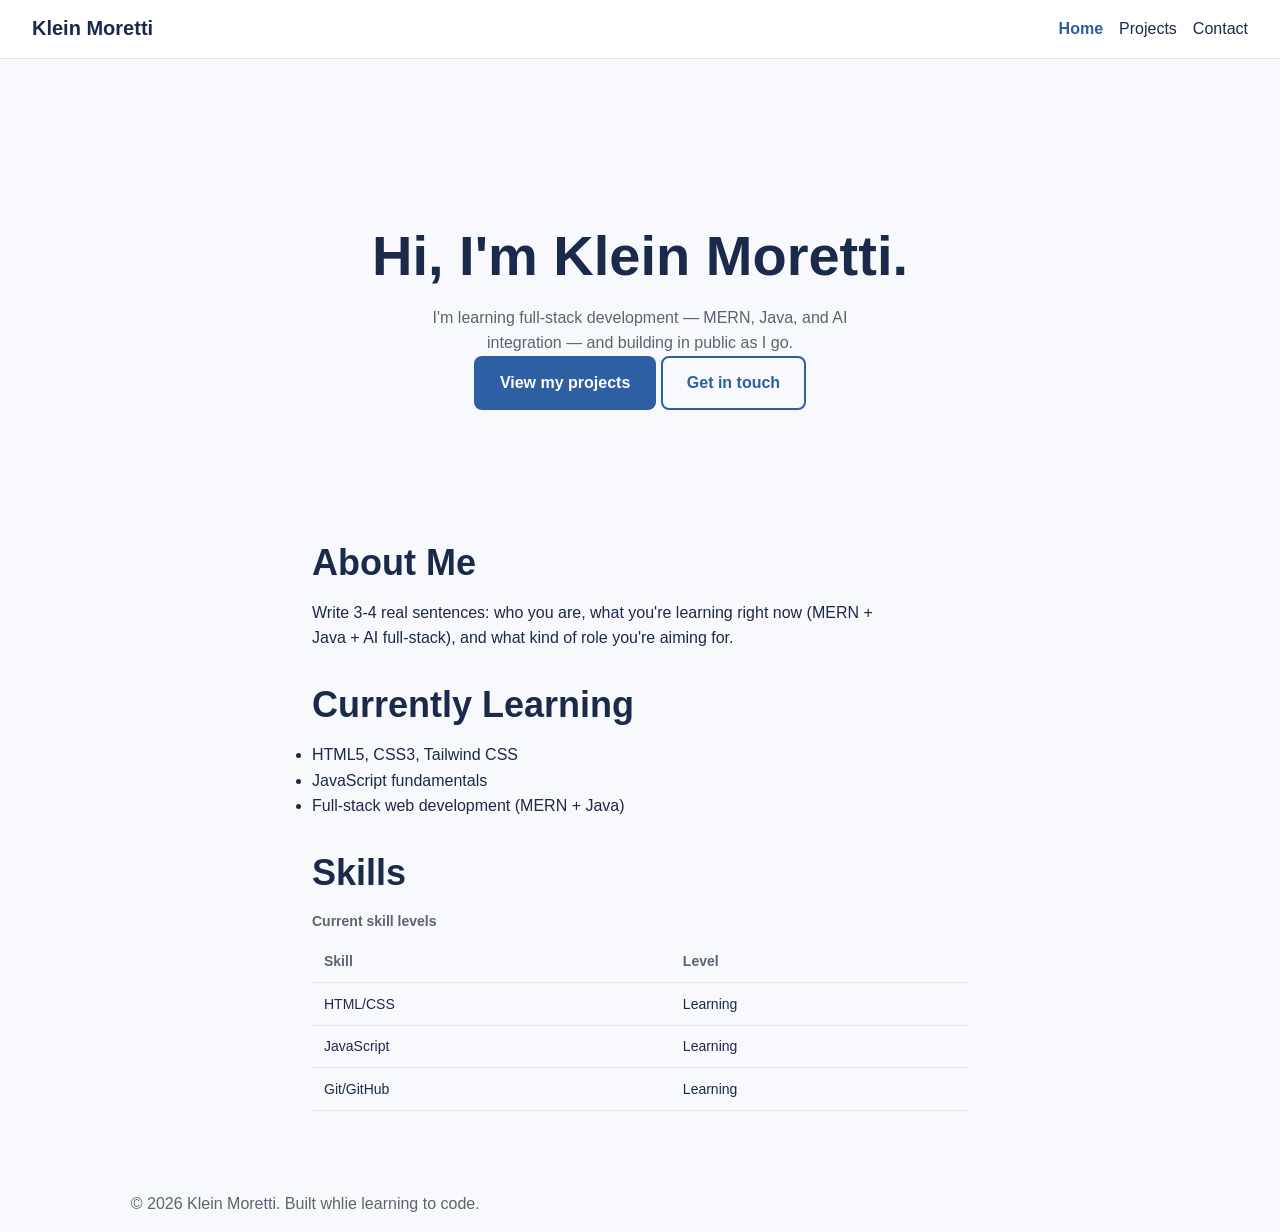
<file: index.html>
<!DOCTYPE html>
<html lang="en">
<head>
    <meta charset="UTF-8">
    <meta name="viewport" content="width=device-width, initial-scale=1.0">
    <title>Klein Moretti - Home</title>
    <meta name="description" content="Klein Moretti's personal portfolio — a developer learning full-stack web development with MERN, Java, and AI integration.">
    <link rel="icon" href="data:image/svg+xml,%3Csvg xmlns='http://www.w3.org/2000/svg' viewBox='0 0 100 100'%3E%3Crect width='100' height='100' rx='20' fill='%232e5fa3'/%3E%3Ctext x='50' y='66' font-size='55' fill='white' text-anchor='middle' font-family='sans-serif' font-weight='bold'%3EK%3C/text%3E%3C/svg%3E">
    <link rel="stylesheet" href="styles.css">
</head>
<body>
    <header>
        <h1>Klein Moretti</h1>
        <nav aria-label="Main Navigation">
            <ul>
                <li><a href="index.html" aria-current="page">Home</a></li>
                <li><a href="projects.html">Projects</a></li>
                <li><a href="contact.html">Contact</a></li>
            </ul>
        </nav>
    </header>

    <main>
        <section class="hero">
            <h2>Hi, I'm Klein Moretti.</h2>
            <p class="tagline">I'm learning full-stack development — MERN, Java, and AI integration — and building in public as I go.</p>
            <div class="hereo-actions">
                <a href="projects.html" class="btn btn-primary">View my projects</a>
                <a href="contact.html" class="btn btn-secondary">Get in touch</a>
            </div>
        </section>

        <section>
            <h2>About Me</h2>
            <p>Write 3-4 real sentences: who you are, what you're learning right now (MERN + Java + AI full-stack), and what kind of role you're aiming for.</p>
        </section>

        <section>
            <h2>Currently Learning</h2>
            <ul>
                <li>HTML5, CSS3, Tailwind CSS</li>
                <li>JavaScript fundamentals</li>
                <li>Full-stack web development (MERN + Java)</li>
            </ul>
        </section>

        <section>
            <h2>Skills</h2>
            <div class="table-wrapper">
                <table>
                    <caption>Current skill levels</caption>
                    <thead>
                        <tr>
                            <th scope="col">Skill</th>
                            <th scope="col">Level</th>
                        </tr>
                    </thead>
                    <tbody>
                        <tr><td>HTML/CSS</td><td>Learning</td></tr>
                        <tr><td>JavaScript</td><td>Learning</td></tr>
                        <tr><td>Git/GitHub</td><td>Learning</td></tr>
                    </tbody>
                </table>
            </div>
        </section>
    </main>

    <footer>
        <p>&copy; 2026 Klein Moretti. Built whlie learning to code.</p>
    </footer>
</body>
</html>
</file>
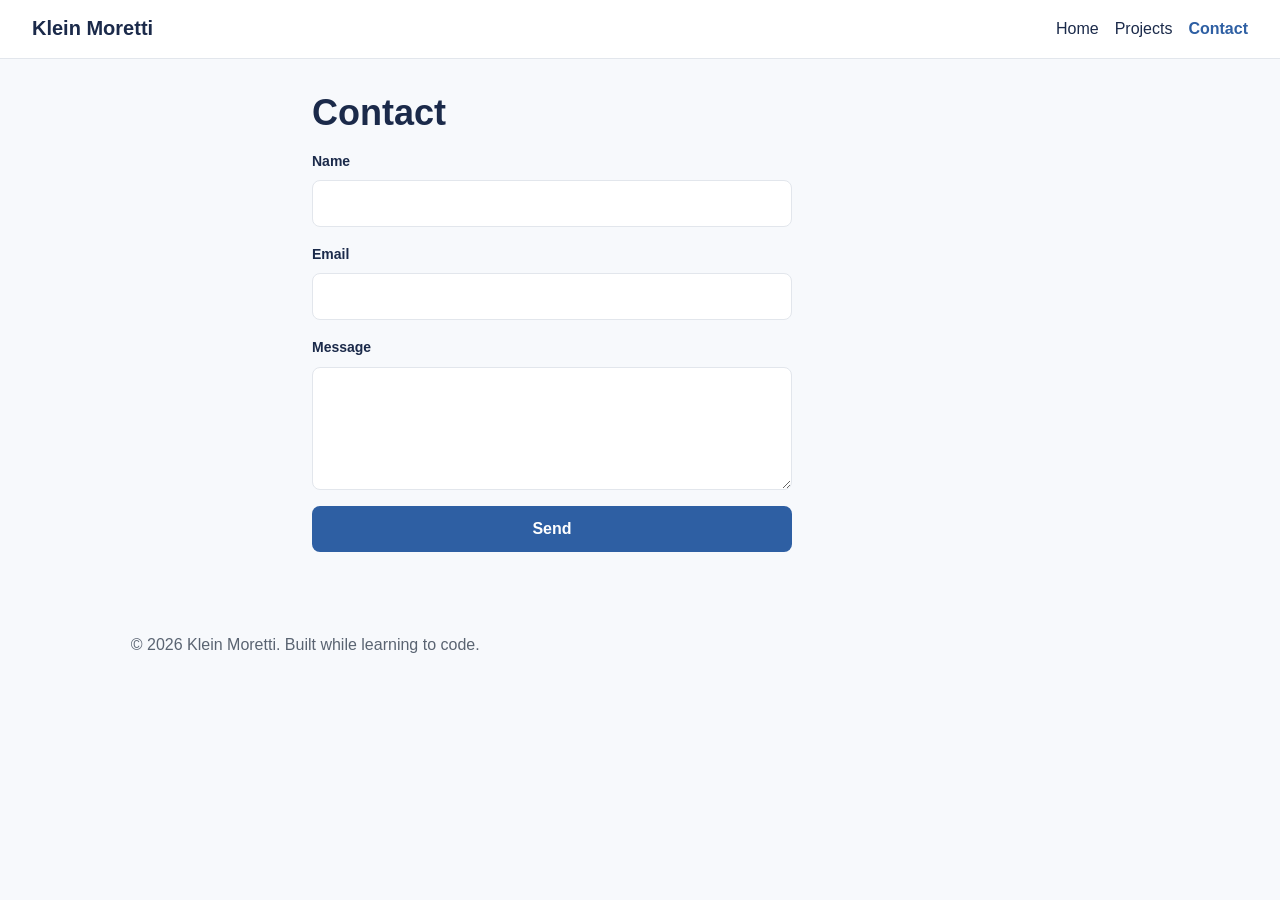
<file: contact.html>
<!DOCTYPE html>
<html lang="en">
<head>
    <meta charset="UTF-8">
    <meta name="viewport" content="width=device-width, initial-scale=1.0">
    <title>Klein Moretti - Contact</title>
    <meta name="description" content="Get in touch with Klein Moretti — developer learning MERN, Java, and AI-integrated full-stack development.">
    <link rel="icon" href="data:image/svg+xml,%3Csvg xmlns='http://www.w3.org/2000/svg' viewBox='0 0 100 100'%3E%3Crect width='100' height='100' rx='20' fill='%232e5fa3'/%3E%3Ctext x='50' y='66' font-size='55' fill='white' text-anchor='middle' font-family='sans-serif' font-weight='bold'%3EK%3C/text%3E%3C/svg%3E">
    <link rel="stylesheet" href="styles.css">
</head>
<body>
    <header>
        <h1>Klein Moretti</h1>
        <nav aria-label="Main Navigation">
            <ul>
                <li><a href="index.html">Home</a></li>
                <li><a href="projects.html">Projects</a></li>
                <li><a href="contact.html" aria-current="page">Contact</a></li>
            </ul>
        </nav>
    </header>

    <main>
        <section>
            <h2>Contact</h2>
            <form action="#">
                <label for="name">Name</label>
                <input type="text" id="name" name="name" required>

                <label for="email">Email</label>
                <input type="email" id="email" name="email" required>

                <label for="message">Message</label>
                <textarea name="message" id="message" rows="4"></textarea>

                <button type="submit" class="btn btn-primary">Send</button>
            </form>
        </section>
    </main>

    <footer>
        <p>&copy; 2026 Klein Moretti. Built while learning to code.</p>
    </footer>
</body>
</html>
</file>
<file: styles.css>
/* ===================================================================
   1. RESET + BOX MODEL — Week 2, Day 1–2
   =================================================================== */
* {
    margin: 0;
    padding: 0;
    box-sizing: border-box;
}

/* ===================================================================
   2. DESIGN TOKENS — Week 2, Day 1–2 (colors/spacing) + Day 6 (expanded)
   =================================================================== */
:root {
    /* colors */
    --color-primary: #2e5fa3;
    --color-primary-dark: #1b3f73;
    --color-accent: #d85a30;
    --color-text: #1b2a4a;
    --color-text-muted: #5a6472;
    --color-bg: #f7f9fc;
    --color-card: #ffffff;
    --color-border: #e2e6ec;

    /* spacing */
    --spacing-md: 1rem;
    --spacing-lg: 2rem;
    --spacing-xl: 4rem;

    /* typography scale */
    --font-size-sm: 0.875rem;
    --font-size-base: 1rem;
    --font-size-lg: 1.25rem;
    --font-size-xl: 1.75rem;
    --font-size-2xl: 2.25rem;
    --font-size-3xl: 3rem;

    --radius: 8px;
}

/* ===================================================================
   3. BASE STYLES + TYPOGRAPHY SCALE — Week 2, Day 1–2 & Day 6
   =================================================================== */
body {
    font-family: 'Segoe UI', sans-serif;
    color: var(--color-text);
    background: var(--color-bg);
    line-height: 1.6;
}

h1 {
    font-size: var(--font-size-3xl);
    line-height: 1.15;
    font-weight: 700;
}

h2 {
    font-size: var(--font-size-2xl);
    line-height: 1.2;
    font-weight: 700;
    margin-bottom: var(--spacing-md);
}

h3 {
    font-size: var(--font-size-xl);
    line-height: 1.25;
    font-weight: 600;
}

p {
    font-size: var(--font-size-base);
    max-width: 65ch;
}

/* focus ring for keyboard users only — Week 2, Day 6 */
a:focus-visible,
button:focus-visible,
input:focus-visible,
textarea:focus-visible {
    outline: 3px solid var(--color-accent);
    outline-offset: 2px;
}

/* ===================================================================
   4. HEADER — Flexbox nav (Day 3–4) + sticky positioning (Day 1–2)
   =================================================================== */
header {
    position: sticky;
    top: 0;
    background: var(--color-card);
    padding: var(--spacing-md) var(--spacing-lg);
    border-bottom: 1px solid var(--color-border);
    display: flex;
    flex-direction: row;
    justify-content: space-between;
    align-items: center;
    flex-wrap: wrap;
    gap: var(--spacing-md);
    z-index: 10;
}

header h1 {
    font-size: var(--font-size-lg);
}

header nav ul {
    list-style: none;
    display: flex;
    gap: var(--spacing-md);
    flex-wrap: wrap;
}

header nav a {
    text-decoration: none;
    color: var(--color-text);
}

header nav a:hover {
    color: var(--color-primary);
}

/* highlight the current page — targets the aria-current attribute from Day 6 */
header nav a[aria-current="page"] {
    color: var(--color-primary);
    font-weight: bold;
}

/* ===================================================================
   5. MAIN CONTENT — mobile-first base, widened at breakpoints
   =================================================================== */
main {
    max-width: 800px;
    margin: 0 auto;
    padding: var(--spacing-md);
}

main section {
    margin-bottom: var(--spacing-lg);
}

/* ===================================================================
   6. HERO SECTION — Week 2, Day 6 (fluid type with clamp + vw + rem)
   =================================================================== */
.hero {
    text-align: center;
    padding: var(--spacing-lg) var(--spacing-md);
    min-height: 50vh;
    display: flex;
    flex-direction: column;
    justify-content: center;
    max-width: 700px;
    margin: 0 auto;
}

.hero h2 {
    font-size: clamp(2rem, 5vw + 1rem, 3.5rem);
    margin-bottom: 0;
}

.hero .tagline {
    color: var(--color-text-muted);
    max-width: 55ch;
    margin: var(--spacing-md) auto 0;
}

.hero-actions {
    display: flex;
    gap: var(--spacing-md);
    justify-content: center;
    flex-wrap: wrap;
    margin-top: var(--spacing-lg);
}

/* ===================================================================
   7. BUTTONS — Week 2, Day 6
   =================================================================== */
.btn {
    display: inline-block;
    padding: 0.75em 1.5em;
    border-radius: var(--radius);
    text-decoration: none;
    font-weight: 600;
    font-size: var(--font-size-base);
    border: 2px solid transparent;
    cursor: pointer;
    transition: background 0.15s ease, color 0.15s ease;
}

.btn-primary {
    background: var(--color-primary);
    color: white;
}

.btn-primary:hover {
    background: var(--color-primary-dark);
}

.btn-secondary {
    background: transparent;
    border-color: var(--color-primary);
    color: var(--color-primary);
}

.btn-secondary:hover {
    background: var(--color-primary);
    color: white;
}

/* ===================================================================
   8. CARDS (Flexbox) — Week 2, Day 3–4
   =================================================================== */
.card-grid {
    display: flex;
    flex-wrap: wrap;
    gap: var(--spacing-md);
}

.card {
    flex: 1 1 260px; /* grow: 1, shrink: 1, basis: 260px */    
    background: var(--color-card);
    border-radius: var(--radius);
    padding: var(--spacing-md);
    border: 1px solid var(--color-border);
}

/* ===================================================================
   9. GALLERY (Grid) — Week 2, Day 3–4
   =================================================================== */
.gallery {
    display: grid;
    grid-template-columns: repeat(auto-fit, minmax(160px, 1fr));
    gap: 12px;
}

.gallery img {
    width: 100%;
    height: 160px;
    object-fit: cover; 
    border-radius: var(--radius);
}

/* ===================================================================
   10. SKILLS TABLE — Week 1, Day 5 (semantic table) + Day 7 (overflow safety)
   =================================================================== */
.table-wrapper {
    overflow-x: auto;
}

table {
    width: 100%;
    border-collapse: collapse;
    font-size: var(--font-size-sm);
}

caption {
    text-align: left;
    font-weight: 600;
    margin-bottom: 0.5rem;
    color: var(--color-text-muted);
}

th, td {
    text-align: left;
    padding: 0.6rem 0.75rem;
    border-bottom: 1px solid var(--color-border);
}

th {
    color: var(--color-text-muted);
    font-weight: 600;
}

/* ===================================================================
   11. CONTACT FORM
   =================================================================== */
form {
    display: flex;
    flex-direction: column;
    gap: var(--spacing-md);
    max-width: 480px;
}

label {
    font-weight: 600;
    font-size: var(--font-size-sm);
    margin-bottom: -0.5rem;
}

input,
textarea {
    font: inherit;
    padding: 0.6em 0.8em;
    border: 1px solid var(--color-border);
    border-radius: var(--radius);
    background: var(--color-card);
    color: var(--color-text);
}

/* ===================================================================
   12. FOOTER
   =================================================================== */
footer {
    text-align: center;
    padding: var(--spacing-md);
    color: var(--color-text-muted);
}

/* ===================================================================
   13. MEDIA QUERIES — Week 2, Day 5 (mobile-first, min-width)
   =================================================================== */

/* Tablet and up */
@media (min-width: 768px) {
    main {
        max-width: 720px;
        padding: var(--spacing-lg);
    }

    header nav ul {
        flex-wrap: nowrap;
    }
}

/* Desktop and up */
@media (min-width: 1440px) {
    main {
        max-width: 1100px;
    }
}
</file>
